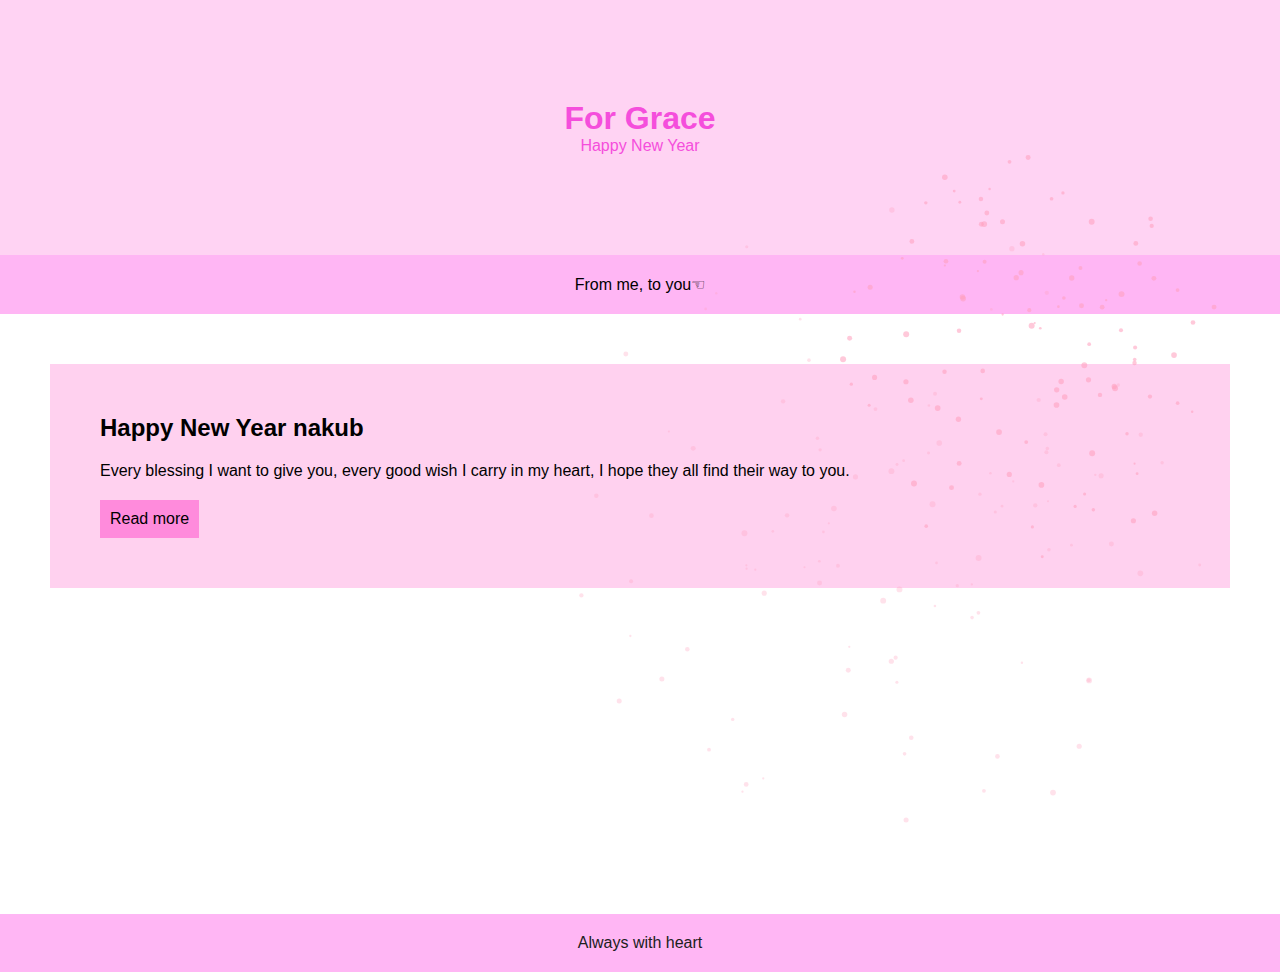
<file: index.html>
<!DOCTYPE html>
<html lang="en">
<head>
    <meta charset="UTF-8">
    <meta name="viewport" content="width=device-width, initial-scale=1.0">
    <title>Grace</title>
     <style>
    /* โค้ด CSS อื่นๆ ของคุณ */

    @media (orientation: landscape) and (max-width: 768px) {
      body {
        font-size: 18px;
      }

      .main-container {
        max-width: 90vw;
      }

      nav a {
        margin: 0 15px;
        display: inline-block;
      }
    }
  </style>
 
 <canvas id="fireworks"></canvas>

<body>
      
  <div id="orientation-warning" style="display:none; position:fixed; top:0; left:0; right:0; background:#ff4444; color:#fff; text-align:center; padding:10px; font-weight:bold; z-index:9999;">
    โปรดหมุนหน้าจอเป็นแนวนอนเพื่อประสบการณ์ที่ดีที่สุด
  </div>

  <canvas id="fireworks"></canvas>

  <!-- ใส่โค้ด JavaScript ก่อนปิด body -->
  <script>
    function checkOrientation() {
      const warning = document.getElementById('orientation-warning');
      if (window.innerHeight > window.innerWidth) {
        warning.style.display = 'block';
        alert("โปรดหมุนหน้าจอเป็นแนวนอนเพื่อประสบการณ์ที่ดีที่สุด");
      } else {
        warning.style.display = 'none';
      }
    }

    window.addEventListener('load', checkOrientation);
    window.addEventListener('resize', checkOrientation);
    window.addEventListener('orientationchange', checkOrientation);

    
    const canvas = document.getElementById("fireworks");
    const ctx = canvas.getContext("2d");
  
function resize() {
  canvas.width = window.innerWidth;
  canvas.height = window.innerHeight;
}
resize();
window.addEventListener("resize", resize);

let particles = [];

function createFirework(x, y) {
  for (let i = 0; i < 100; i++) {
    particles.push({
      x: x,
      y: y,
      angle: Math.random() * Math.PI * 2,
      speed: Math.random() * 6 + 1,
      radius: Math.random() * 2 + 1,
      alpha: 1
    });
  }
}

function animate() {
  ctx.clearRect(0, 0, canvas.width, canvas.height);

  particles = particles.filter(p => p.alpha > 0);

  particles.forEach(p => {
    p.x += Math.cos(p.angle) * p.speed;
    p.y += Math.sin(p.angle) * p.speed;
    p.alpha -= 0.015;

    ctx.fillStyle = `rgba(255, 160, 190, ${p.alpha})`;
    ctx.beginPath();
    ctx.arc(p.x, p.y, p.radius, 0, Math.PI * 2);
    ctx.fill();
  });

  if (particles.length > 0) {
    requestAnimationFrame(animate);
  }
}

// ยิงพลุรัว ๆ ตอนเข้าเว็บ
let count = 0;
const burst = setInterval(() => {
  createFirework(
    Math.random() * canvas.width,
    Math.random() * canvas.height * 0.7
  );
  animate();

  count++;
  if (count > 10) clearInterval(burst); // หยุดเอง
}, 250);
  </script>
</script>

</body>
    <style>
    body {
      margin: 0;
      font-family: sans-serif;
    }

    .container {
      width: 90vw;
      margin: 0 auto;
      padding: 20px;
    }

    .wrapper {
      display: flex;
      flex-wrap: wrap;
      justify-content: center;
      gap: 20px;
    }

    .box {
      background-color: rgb(255, 156, 229);
      padding: 20px;
      flex: 1 1 300px;
      text-align: center;
      font-size: 1.2em;
    }

    /* สำหรับมือถือ: แสดงแนวตั้ง */
    @media (max-width: 768px) {
      .wrapper {
        flex-direction: column;
        align-items: center;
      }

      .box {
        width: 90vw;
      }
    }
    </style>
    

</head>

    <link rel="stylesheet" href="style.css">
    <meta charset="UTF-8">
  <title>Music Player with Controls</title>

    <header>
        <h1>For Grace</h1>
        <p>Happy New Year</p>
    </header>
   
<nav class="from-me">
  <a href="From me, to you.html" class="from-link">
     From me, to you<span class="tap">☜</span>
  </a>
</nav>





    <main>
        <section class="main-container">
            <h2 class="main-title">Happy New Year nakub</h2>
            <p class="main-info">Every blessing I want to give you, every good wish I carry in my heart, I hope they all find their way to you.
                
            </p>
            <a href="Read more.html" class="main-btn">Read more</a>
        </section>
    </main>

    <footer>
        <p>
            Always with heart
        </p>
    </footer>

</body>
</html>
</file>
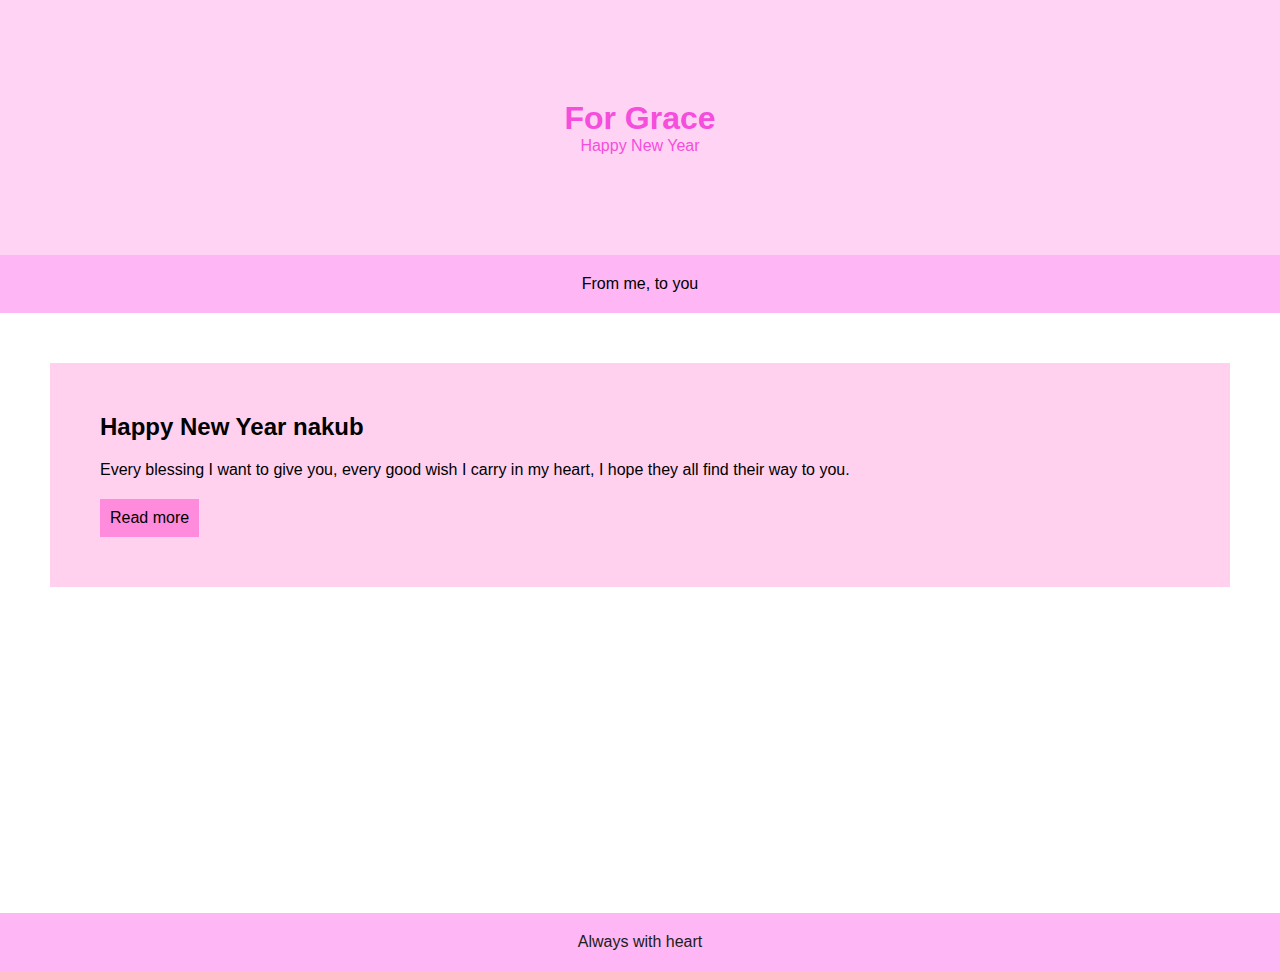
<file: HTML/index.html>
<!DOCTYPE html>
<html lang="en">
<head>
    <meta charset="UTF-8">
    <meta name="viewport" content="width=device-width, initial-scale=1.0">
    <title>Grace</title>
     <style>
    /* โค้ด CSS อื่นๆ ของคุณ */

    @media (orientation: landscape) and (max-width: 768px) {
      body {
        font-size: 18px;
      }

      .main-container {
        max-width: 90vw;
      }

      nav a {
        margin: 0 15px;
        display: inline-block;
      }
    }
  </style>
<body>
      
  <div id="orientation-warning" style="display:none; position:fixed; top:0; left:0; right:0; background:#ff4444; color:#fff; text-align:center; padding:10px; font-weight:bold; z-index:9999;">
    โปรดหมุนหน้าจอเป็นแนวนอนเพื่อประสบการณ์ที่ดีที่สุด
  </div>

  <!-- ใส่โค้ด JavaScript ก่อนปิด body -->
  <script>
    function checkOrientation() {
      const warning = document.getElementById('orientation-warning');
      if (window.innerHeight > window.innerWidth) {
        warning.style.display = 'block';
        alert("โปรดหมุนหน้าจอเป็นแนวนอนเพื่อประสบการณ์ที่ดีที่สุด");
      } else {
        warning.style.display = 'none';
      }
    }

    window.addEventListener('load', checkOrientation);
    window.addEventListener('resize', checkOrientation);
    window.addEventListener('orientationchange', checkOrientation);
  </script>
</script>

</body>
    <style>
    body {
      margin: 0;
      font-family: sans-serif;
    }

    .container {
      width: 90vw;
      margin: 0 auto;
      padding: 20px;
    }

    .wrapper {
      display: flex;
      flex-wrap: wrap;
      justify-content: center;
      gap: 20px;
    }

    .box {
      background-color: rgb(255, 156, 229);
      padding: 20px;
      flex: 1 1 300px;
      text-align: center;
      font-size: 1.2em;
    }

    /* สำหรับมือถือ: แสดงแนวตั้ง */
    @media (max-width: 768px) {
      .wrapper {
        flex-direction: column;
        align-items: center;
      }

      .box {
        width: 90vw;
      }
    }
    </style>
</head>

    <link rel="stylesheet" href="style.css">
    <meta charset="UTF-8">
  <title>Music Player with Controls</title>

    <header>
        <h1>For Grace</h1>
        <p>Happy New Year</p>
    </header>
   
    <nav>
        <a href="From me, to you.html">From me, to you</a>
    </nav>

    <main>
        <section class="main-container">
            <h2 class="main-title">Happy New Year nakub</h2>
            <p class="main-info">Every blessing I want to give you, every good wish I carry in my heart, I hope they all find their way to you.
                
            </p>
            <a href="Read more.html" class="main-btn">Read more</a>
        </section>
    </main>

    <footer>
        <p>
            Always with heart
        </p>
    </footer>
</body>
</html>
</file>
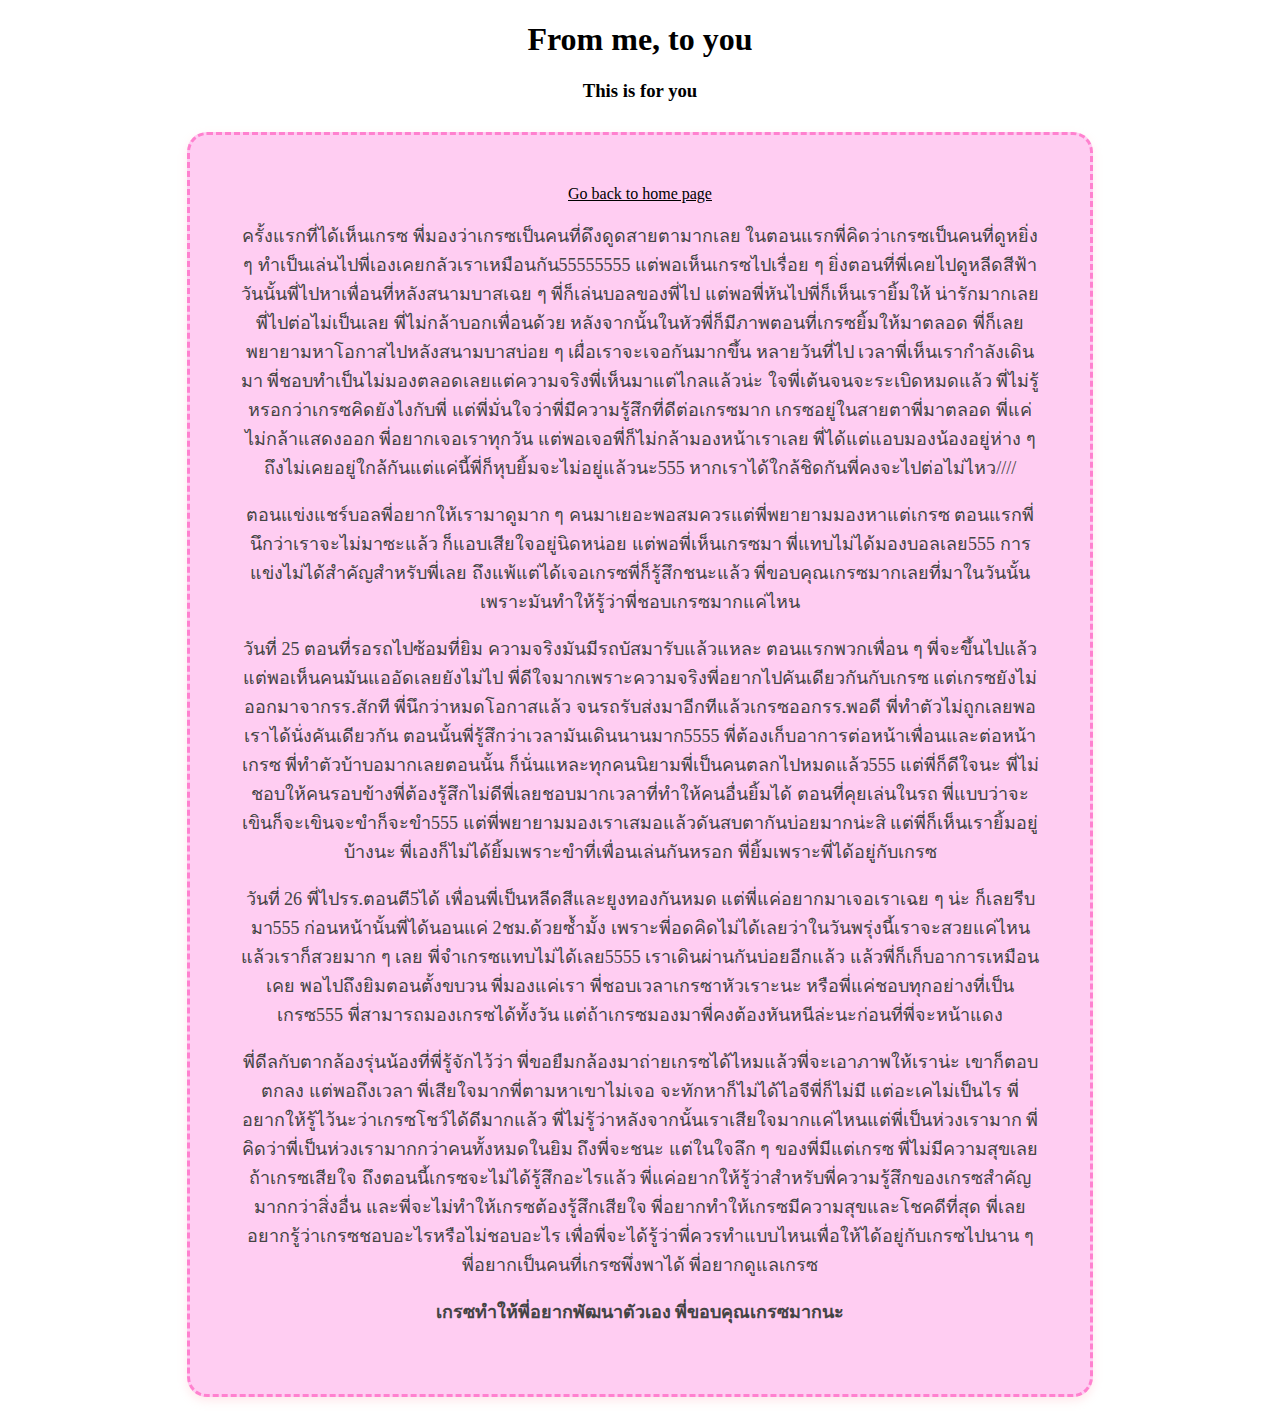
<file: From me, to you.html>
<!DOCTYPE html>
<html lang="en">
<head>
    <meta charset="UTF-8">
    <meta name="viewport" content="width=device-width, initial-scale=1.0">
    <title>From me, to you</title>
</head>
<body>
    
    <h1>From me, to you</h1>
    <h3>This is for you</h3>

    <div style="
    max-width: 800px;
    margin: 30px auto;
    padding: 50px;
    background-color: #ffcdf2;
    border: 3px dashed #ff81cf;
    border-radius: 20px;
    text-align: center;
    box-shadow: 0 4px 10px rgba(255, 182, 193, 0.3);
  ">
    <a href="index.html" style="color: black;">Go back to home page</a>
    <p style="font-size: 18px; color: #444;">
      <p style="font-size: 18px; color: #444;">
        ครั้งแรกที่ได้เห็นเกรซ พี่มองว่าเกรซเป็นคนที่ดึงดูดสายตามากเลย ในตอนแรกพี่คิดว่าเกรซเป็นคนที่ดูหยิ่ง ๆ ทำเป็นเล่นไปพี่เองเคยกลัวเราเหมือนกัน55555555 แต่พอเห็นเกรซไปเรื่อย ๆ ยิ่งตอนที่พี่เคยไปดูหลีดสีฟ้า วันนั้นพี่ไปหาเพื่อนที่หลังสนามบาสเฉย ๆ พี่ก็เล่นบอลของพี่ไป แต่พอพี่หันไปพี่ก็เห็นเรายิ้มให้ น่ารักมากเลย พี่ไปต่อไม่เป็นเลย พี่ไม่กล้าบอกเพื่อนด้วย หลังจากนั้นในหัวพี่ก็มีภาพตอนที่เกรซยิ้มให้มาตลอด พี่ก็เลยพยายามหาโอกาสไปหลังสนามบาสบ่อย ๆ เผื่อเราจะเจอกันมากขึ้น หลายวันที่ไป เวลาพี่เห็นเรากำลังเดินมา พี่ชอบทำเป็นไม่มองตลอดเลยแต่ความจริงพี่เห็นมาแต่ไกลแล้วน่ะ ใจพี่เต้นจนจะระเบิดหมดแล้ว พี่ไม่รู้หรอกว่าเกรซคิดยังไงกับพี่ แต่พี่มั่นใจว่าพี่มีความรู้สึกที่ดีต่อเกรซมาก เกรซอยู่ในสายตาพี่มาตลอด พี่แค่ไม่กล้าแสดงออก พี่อยากเจอเราทุกวัน แต่พอเจอพี่ก็ไม่กล้ามองหน้าเราเลย พี่ได้แต่แอบมองน้องอยู่ห่าง ๆ ถึงไม่เคยอยู่ใกล้กันแต่แค่นี้พี่ก็หุบยิ้มจะไม่อยู่แล้วนะ555 หากเราได้ใกล้ชิดกันพี่คงจะไปต่อไม่ไหว////
    <p style="font-size: 18px; color: #444;">
      ตอนแข่งแชร์บอลพี่อยากให้เรามาดูมาก ๆ คนมาเยอะพอสมควรแต่พี่พยายามมองหาแต่เกรซ ตอนแรกพี่นึกว่าเราจะไม่มาซะแล้ว ก็แอบเสียใจอยู่นิดหน่อย แต่พอพี่เห็นเกรซมา พี่แทบไม่ได้มองบอลเลย555 การแข่งไม่ได้สำคัญสำหรับพี่เลย ถึงแพ้แต่ได้เจอเกรซพี่ก็รู้สึกชนะแล้ว พี่ขอบคุณเกรซมากเลยที่มาในวันนั้น เพราะมันทำให้รู้ว่าพี่ชอบเกรซมากแค่ไหน
    <p style="font-size: 18px; color: #444;">
        วันที่ 25 ตอนที่รอรถไปซ้อมที่ยิม ความจริงมันมีรถบัสมารับแล้วแหละ ตอนแรกพวกเพื่อน ๆ พี่จะขึ้นไปแล้ว แต่พอเห็นคนมันแออัดเลยยังไม่ไป พี่ดีใจมากเพราะความจริงพี่อยากไปคันเดียวกันกับเกรซ แต่เกรซยังไม่ออกมาจากรร.สักที พี่นึกว่าหมดโอกาสแล้ว จนรถรับส่งมาอีกทีแล้วเกรซออกรร.พอดี พี่ทำตัวไม่ถูกเลยพอเราได้นั่งคันเดียวกัน ตอนนั้นพี่รู้สึกว่าเวลามันเดินนานมาก5555 พี่ต้องเก็บอาการต่อหน้าเพื่อนและต่อหน้าเกรซ พี่ทำตัวบ้าบอมากเลยตอนนั้น ก็นั่นแหละทุกคนนิยามพี่เป็นคนตลกไปหมดแล้ว555 แต่พี่ก็ดีใจนะ พี่ไม่ชอบให้คนรอบข้างพี่ต้องรู้สึกไม่ดีพี่เลยชอบมากเวลาที่ทำให้คนอื่นยิ้มได้ ตอนที่คุยเล่นในรถ พี่แบบว่าจะเขินก็จะเขินจะขำก็จะขำ555 แต่พี่พยายามมองเราเสมอแล้วดันสบตากันบ่อยมากน่ะสิ แต่พี่ก็เห็นเรายิ้มอยู่บ้างนะ พี่เองก็ไม่ได้ยิ้มเพราะขำที่เพื่อนเล่นกันหรอก พี่ยิ้มเพราะพี่ได้อยู่กับเกรซ 
    </p>
    <p style="font-size: 18px; color: #444;">
        วันที่ 26 พี่ไปรร.ตอนตี5ได้ เพื่อนพี่เป็นหลีดสีและยูงทองกันหมด แต่พี่แค่อยากมาเจอเราเฉย ๆ น่ะ ก็เลยรีบมา555 ก่อนหน้านั้นพี่ได้นอนแค่ 2ชม.ด้วยซ้ำมั้ง เพราะพี่อดคิดไม่ได้เลยว่าในวันพรุ่งนี้เราจะสวยแค่ไหน แล้วเราก็สวยมาก ๆ เลย พี่จำเกรซแทบไม่ได้เลย5555 เราเดินผ่านกันบ่อยอีกแล้ว แล้วพี่ก็เก็บอาการเหมือนเคย พอไปถึงยิมตอนตั้งขบวน พี่มองแค่เรา พี่ชอบเวลาเกรซาหัวเราะนะ หรือพี่แค่ชอบทุกอย่างที่เป็นเกรซ555 พี่สามารถมองเกรซได้ทั้งวัน แต่ถ้าเกรซมองมาพี่คงต้องหันหนีล่ะนะก่อนที่พี่จะหน้าแดง
    </p>
    <p style="font-size: 18px; color: #444;">
        พี่ดีลกับตากล้องรุ่นน้องที่พี่รู้จักไว้ว่า พี่ขอยืมกล้องมาถ่ายเกรซได้ไหมแล้วพี่จะเอาภาพให้เราน่ะ เขาก็ตอบตกลง แต่พอถึงเวลา พี่เสียใจมากพี่ตามหาเขาไม่เจอ จะทักหาก็ไม่ได้ไอจีพี่ก็ไม่มี แต่อะเคไม่เป็นไร พี่อยากให้รู้ไว้นะว่าเกรซโชว์ได้ดีมากแล้ว พี่ไม่รู้ว่าหลังจากนั้นเราเสียใจมากแค่ไหนแต่พี่เป็นห่วงเรามาก พี่คิดว่าพี่เป็นห่วงเรามากกว่าคนทั้งหมดในยิม ถึงพี่จะชนะ แต่ในใจลึก ๆ ของพี่มีแต่เกรซ พี่ไม่มีความสุขเลยถ้าเกรซเสียใจ ถึงตอนนี้เกรซจะไม่ได้รู้สึกอะไรแล้ว พี่แค่อยากให้รู้ว่าสำหรับพี่ความรู้สึกของเกรซสำคัญมากกว่าสิ่งอื่น และพี่จะไม่ทำให้เกรซต้องรู้สึกเสียใจ พี่อยากทำให้เกรซมีความสุขและโชคดีที่สุด พี่เลยอยากรู้ว่าเกรซชอบอะไรหรือไม่ชอบอะไร เพื่อพี่จะได้รู้ว่าพี่ควรทำแบบไหนเพื่อให้ได้อยู่กับเกรซไปนาน ๆ พี่อยากเป็นคนที่เกรซพึ่งพาได้ พี่อยากดูแลเกรซ
    </p>
    <p style="font-size: 18px; color: #444;">
      <strong>เกรซทำให้พี่อยากพัฒนาตัวเอง พี่ขอบคุณเกรซมากนะ</strong>
    </p>
  </div>

    </p>
  </div>


    <style>
  h1 {
    text-align: center;
  }
  </style>
 <style>
  h3 {
    text-align: center;
  }
  
</style>
</body>

</html>
</file>
<file: style.css>
* {
    margin: 0;
    padding: 0;
    box-sizing: border-box;
}

body {
    font-family: Arial, Helvetica, sans-serif;
}

header {
    background-color: rgb(255, 211, 243);
    color: rgb(245, 78, 220);
    padding: 100px 0;
    text-align: center;
}

nav {
    background-color: rgb(255, 182, 244);
    padding: 20px;
    text-align: center;
    
    a {
        color: rgb(0, 0, 0);
        text-decoration: none;
        padding: 0 20px;
    }
}

main {
    padding: 50px;
    height: 600px;
    .main-container {
        background-color: rgb(255, 209, 239);
        padding: 50px;

        .main-title {
            color: rgb(0, 0, 0);
        }

        .main-info {
            margin: 20px 0;
        }

        .main-btn {
            background-color: rgb(255, 139, 220);
            padding: 10px;
            display: inline-block;
            color: rgb(0, 0, 0);
            text-decoration: none;
        }
    }

}
footer {
    background-color: rgb(255, 182, 244);
    padding: 20px;
    color: rgb(32, 32, 32);
    text-align: center;
}

#fireworks {
  position: fixed;
  top: 0;
  left: 0;
  width: 100%;
  height: 100%;
  pointer-events: none; /* ไม่บังการคลิ้ก */
  z-index: 999;
}
</file>
<file: HTML/style.css>
* {
    margin: 0;
    padding: 0;
    box-sizing: border-box;
}

body {
    font-family: Arial, Helvetica, sans-serif;
}

header {
    background-color: rgb(255, 211, 243);
    color: rgb(245, 78, 220);
    padding: 100px 0;
    text-align: center;
}

nav {
    background-color: rgb(255, 182, 244);
    padding: 20px;
    text-align: center;
    
    a {
        color: rgb(0, 0, 0);
        text-decoration: none;
        padding: 0 20px;
    }
}

main {
    padding: 50px;
    height: 600px;
    .main-container {
        background-color: rgb(255, 209, 239);
        padding: 50px;

        .main-title {
            color: rgb(0, 0, 0);
        }

        .main-info {
            margin: 20px 0;
        }

        .main-btn {
            background-color: rgb(255, 139, 220);
            padding: 10px;
            display: inline-block;
            color: rgb(0, 0, 0);
            text-decoration: none;
        }
    }

}
footer {
    background-color: rgb(255, 182, 244);
    padding: 20px;
    color: rgb(32, 32, 32);
    text-align: center;
}
</file>
